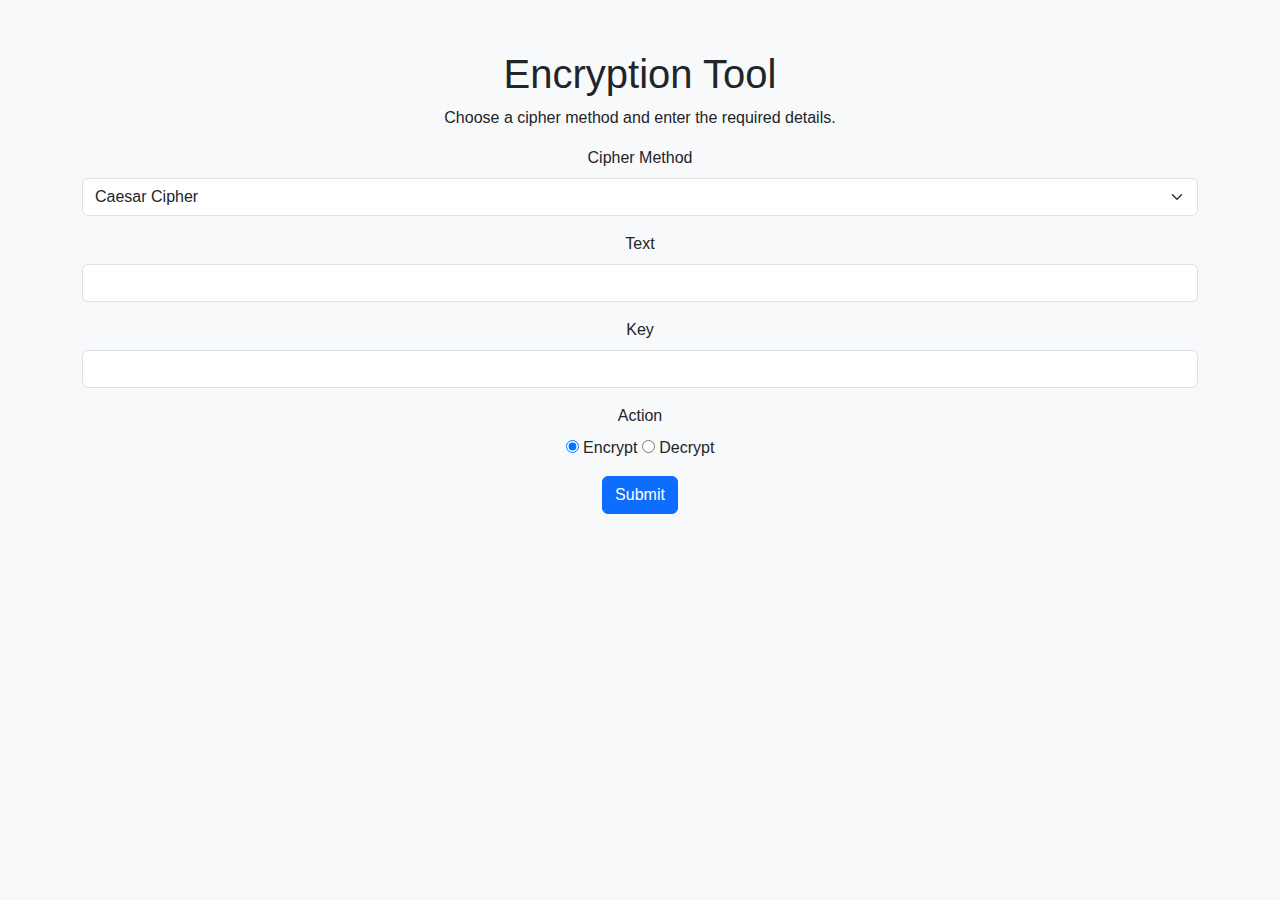
<file: templates/encryption-tool.html>
<!DOCTYPE html>
<html lang="en">
<head>
    <meta charset="UTF-8">
    <meta name="viewport" content="width=device-width, initial-scale=1.0">
    <title>Omer-Secure</title>
    <link rel="stylesheet" href="https://cdn.jsdelivr.net/npm/bootstrap@5.3.0-alpha1/dist/css/bootstrap.min.css">
    <style>
        body {
            background-color: #f8f9fa;
            font-family: Arial, sans-serif;
        }
        .container {
            margin-top: 50px;
        }
    </style>
</head>
<body>
    <div class="container text-center">
        <h1>Encryption Tool</h1>
        <p>Choose a cipher method and enter the required details.</p>
        <form id="encryptionForm">
            <div class="mb-3">
                <label for="cipher" class="form-label">Cipher Method</label>
                <select id="cipher" class="form-select" required>
                    <option value="caesar">Caesar Cipher</option>
                    <option value="vigenere">Vigenere Cipher</option>
                    <option value="atbash">Atbash Cipher</option>
                    <option value="xor">XOR Cipher</option>
                    <option value="rail_fence">Rail-Fence Cipher</option>
                    <option value="playfair">Playfair Cipher</option>
                    <option value="block">Block Cipher</option>
                </select>
            </div>
            <div class="mb-3">
                <label for="text" class="form-label">Text</label>
                <input type="text" id="text" class="form-control" required>
            </div>
            <div class="mb-3" id="keyField">
                <label for="key" class="form-label">Key</label>
                <input type="text" id="key" class="form-control">
            </div>
            <div class="mb-3">
                <label class="form-label">Action</label>
                <div>
                    <input type="radio" id="encrypt" name="action" value="encrypt" checked>
                    <label for="encrypt">Encrypt</label>
                    <input type="radio" id="decrypt" name="action" value="decrypt">
                    <label for="decrypt">Decrypt</label>
                </div>
            </div>
            <button type="submit" class="btn btn-primary">Submit</button>
        </form>
        <div id="result" class="mt-4"></div>
    </div>

    <script>
        const form = document.getElementById('encryptionForm');
        const cipherSelect = document.getElementById('cipher');
        const keyField = document.getElementById('keyField');

        cipherSelect.addEventListener('change', () => {
            const cipher = cipherSelect.value;
            if (cipher === 'atbash') {
                keyField.style.display = 'none';
            } else {
                keyField.style.display = 'block';
            }
        });

        form.addEventListener('submit', async (e) => {
            e.preventDefault();
            const cipher = cipherSelect.value;
            const text = document.getElementById('text').value;
            const key = document.getElementById('key').value;
            const action = document.querySelector('input[name="action"]:checked').value;

            const payload = { cipher, text, action };
            if (key) payload.key = key;

            const response = await fetch('/encryption', {
                method: 'POST',
                headers: {
                    'Content-Type': 'application/json'
                },
                body: JSON.stringify(payload)
            });

            const data = await response.json();
            const resultDiv = document.getElementById('result');

            if (response.ok) {
                resultDiv.innerHTML = `<p><strong>Result:</strong> ${data.result}</p>`;
            } else {
                resultDiv.innerHTML = `<p class="text-danger"><strong>Error:</strong> ${data.error}</p>`;
            }
        });
    </script>
</body>
</html>
</file>
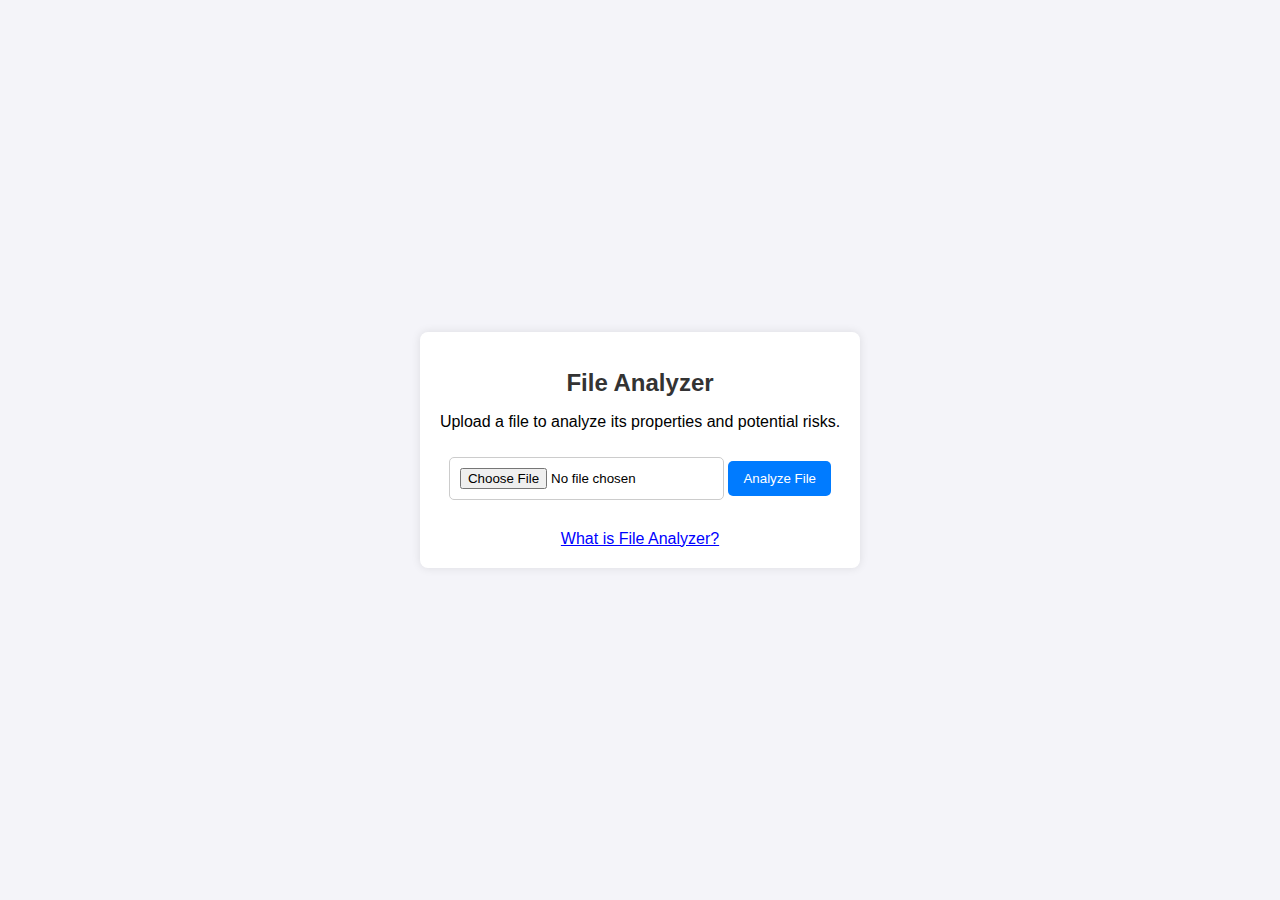
<file: templates/file-analyzer.html>
<!DOCTYPE html>
<html lang="en">

<head>
    <meta charset="UTF-8">
    <meta name="viewport" content="width=device-width, initial-scale=1.0">
    <title>Omer-Secure</title>
    <style>
        body {
            font-family: Arial, sans-serif;
            margin: 0;
            padding: 0;
            display: flex;
            flex-direction: column;
            align-items: center;
            justify-content: center;
            height: 100vh;
            background-color: #f4f4f9;
        }

        .container {
            max-width: 500px;
            text-align: center;
            background: #fff;
            padding: 20px;
            border-radius: 8px;
            box-shadow: 0 0 10px rgba(0, 0, 0, 0.1);
        }

        h1 {
            color: #333;
            font-size: 24px;
        }

        input[type="file"] {
            margin: 10px 0;
            padding: 10px;
            border: 1px solid #ccc;
            border-radius: 5px;
        }

        button {
            padding: 10px 15px;
            background-color: #007BFF;
            color: #fff;
            border: none;
            border-radius: 5px;
            cursor: pointer;
        }

        button:hover {
            background-color: #0056b3;
        }

        .result {
            margin-top: 20px;
            color: #555;
        }

        .explanation {
            display: none;
            text-align: left;
            margin-top: 20px;
            background: #ffffff;
            padding: 15px;
            border: 1px solid #dee2e6;
            border-radius: 5px;
        }

        .toggle-btn {
            color: blue;
            text-decoration: underline;
            cursor: pointer;
        }
    </style>
</head>

<body>
    <div class="container text-center">
        <h1>File Analyzer</h1>
        <p>Upload a file to analyze its properties and potential risks.</p>
        <input type="file" id="file-input">
        <button id="analyze-btn">Analyze File</button>
        <div class="result" id="result"></div>

        <div class="mt-5">
            <span class="toggle-btn" onclick="toggleExplanation()">What is File Analyzer?</span>
            <div class="explanation" id="explanation">
                <h3>What is File Analyzer?</h3>
                <p> <strong>SecurityAnalyzr</strong> is a powerful file analysis tool designed for cybersecurity
                    professionals to investigate suspicious files quickly and effectively. It integrates with VirusTotal and
                    supports macro detection and phishing link analysis, providing comprehensive insights into potentially
                    malicious attachments. </p>
                <h3>Features</h3>
                <ul>
                    <li><strong>VirusTotal Integration:</strong> Automatically checks file hashes against VirusTotal to
                        identify malicious files and malware families.</li>
                    <li><strong>Macro Detection in Word Documents:</strong> Detects macros in both .doc and .docx files,
                        highlighting potential malicious scripts.</li>
                    <li><strong>Phishing Link Detection in PDFs:</strong> Scans PDF files for suspicious URLs, helping
                        identify potential phishing attempts.</li>
                    <li><strong>File Hashing:</strong> Generates SHA-256 hashes of files for comparison against known threat
                        databases.</li>
                    <li><strong>Real-Time Reporting:</strong> Outputs detailed results, including MIME type, file hash,
                        virus status, and malware family information.</li>
                </ul>
            </div>
        </div>
    </div>


    <script>
        document.getElementById("analyze-btn").addEventListener("click", () => {
            const fileInput = document.getElementById("file-input");
            const file = fileInput.files[0];

            if (!file) {
                alert("Please select a file.");
                return;
            }

            const formData = new FormData();
            formData.append("file", file);

            fetch("/analyze-file", {
                method: "POST",
                body: formData,
            })
                .then((response) => response.json())
                .then((data) => {
                    const resultDiv = document.getElementById("result");
                    if (data.error) {
                        resultDiv.textContent = "Error: " + data.error;
                    } else {
                        resultDiv.innerHTML = `
                            <p><strong>File Name:</strong> ${data.file_name}</p>
                            <p><strong>MIME Type:</strong> ${data.mime_type}</p>
                            <p><strong>File Hash:</strong> ${data.file_hash}</p>
                            <p><strong>Phishing Detected:</strong> ${data.phishing_detected ? "Yes" : "No"}</p>
                        `;
                    }
                })
                .catch((error) => {
                    document.getElementById("result").textContent = "An error occurred.";
                    console.error("Error:", error);
                });
        });

        function toggleExplanation() {
            const explanationDiv = document.getElementById('explanation');
            explanationDiv.style.display = explanationDiv.style.display === "none" ? "block" : "none";
        }
    </script>
</body>

</html>
</file>
